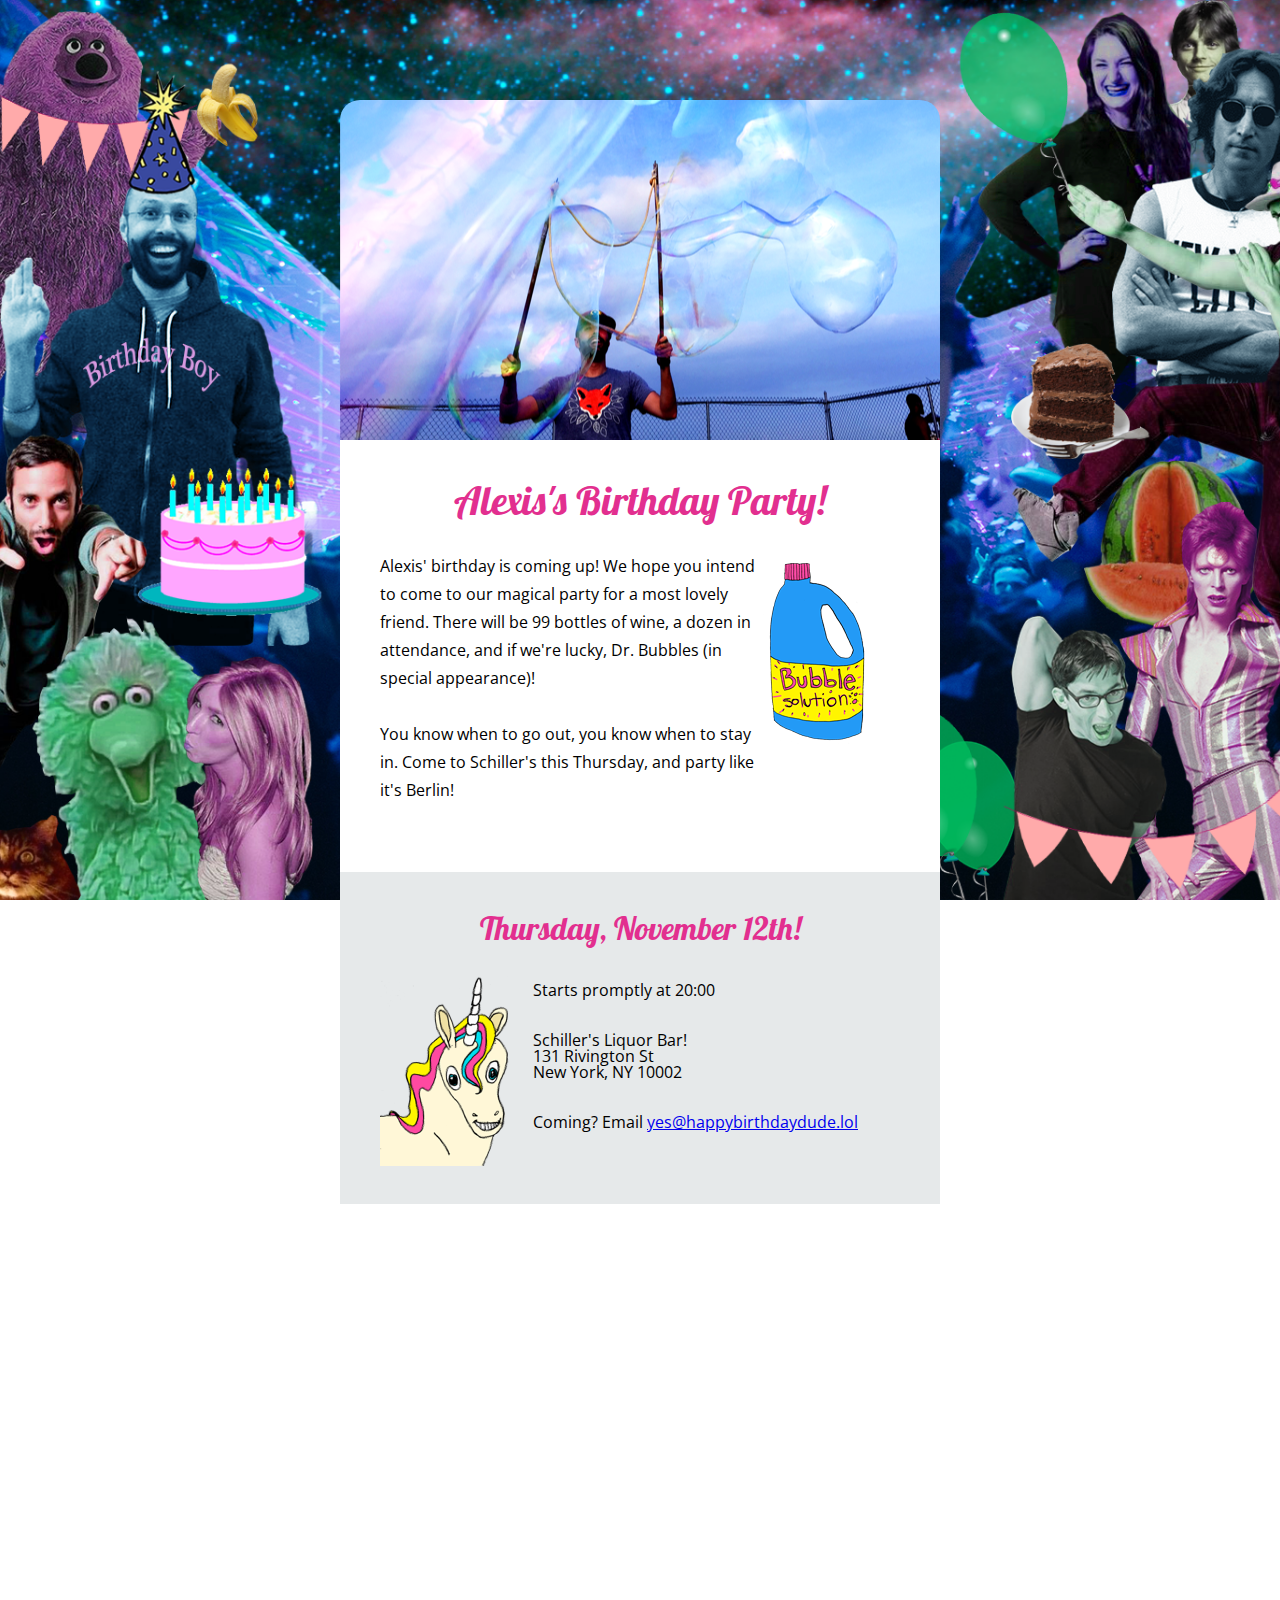
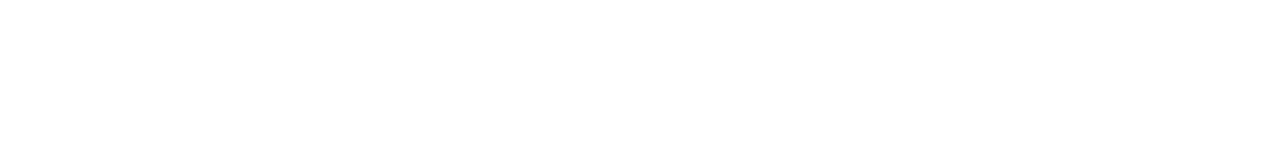
<file: index.html>
<!DOCTYPE html>
<html>
  <head>
    <title>Happy Birthday Alexis!</title>
    <meta name="description" content="Happy Birthday Alexis!">
    <link rel="stylesheet" href="css/reset.css">
    <link rel="stylesheet" href="css/style.css">
     <link rel="stylesheet" href="css/small.css" media = "(max-width:800px)">
    <link href='https://fonts.googleapis.com/css?family=Open+Sans:300,700|Lobster' rel='stylesheet' type='text/css'>
    <meta name="viewport" content="width=device-width, initial-scale=1">
  </head>
  <body>
    <div class="container">

   <div class = "hero">
  <img src="images/hero-image.png" alt = "Dr. Bubbles">
  </div>
   <section class = "intro">

      <h1>Alexis's Birthday Party!</h1>
      <aside class = "right">
       <img src="images/bubble-bottle.png" alt = "Bubble Solution">
       </aside>
      <p>Alexis' birthday is coming up! We hope you intend to come to our magical party for a most lovely friend. There will be 99 bottles of wine, a dozen in attendance, and if we're lucky, Dr. Bubbles (in special appearance)!</p>

      <p>You know when to go out, you know when to stay in. Come to Schiller's this Thursday, and party like it's Berlin!</p>
  </section>

    <section class = "contact">
      <h2>Thursday, November 12th!</h2>
      <aside class = "left">
       <img src="images/unicorn.png" alt = "Unicorn">
       </aside>
     <p>Starts promptly at <time>20:00</time></p>

      <p><address>Schiller's Liquor Bar!<br>
      131 Rivington St<br>
      New York, NY 10002
      </address>
      </p>

      <p>Coming? Email <a href="mailto:yes@happybirthdaydude.lol?Subject=Yes I'm Coming" >yes@happybirthdaydude.lol</a></p>
  </section>
  <section class = "often">
    <iframe src="https://www.google.com/maps/embed?pb=!1m14!1m8!1m3!1d12095.757331773579!2d-73.986694!3d40.719352!3m2!1i1024!2i768!4f13.1!3m3!1m2!1s0x0%3A0x6455254f2d644a86!2sSchiller&#39;s%20Liquor%20Bar!5e0!3m2!1sen!2sin!4v1594709418976!5m2!1sen!2sin" width="600" height="450" frameborder="0" style="border:0;" allowfullscreen="" aria-hidden="false" tabindex="0"></iframe>
  </section>


      
    </div>
  </body>
</html>
</file>
<file: css/style.css>
/*
 * General Styles
*/


body {
  background: url('../images/space-background.png');
  font-family: 'Open Sans', arial, sans-serif;

  /* Full Page Background Reciepe */
  background-size: cover;
  background-position: center;
  background-attachment: fixed;
}

* {
  -moz-box-sizing: border-box; /* Firexfox */
  -webkit-box-sizing: border-box; /* Safari/Chrome/iOS/Android */
  box-sizing: border-box; /* IE */
}

.clearfix:after {
  content: "";
  display: table;
  clear: both;
}

p {
  font-size: 1rem;
  line-height: 1.75;
  margin-bottom: 1.75rem;
}

strong {
  font-weight: bold;
}

ul li {
  list-style: decimal inside;
}

/*
 * Heading Styles
*/


h1, h2 {
  font-family: 'Lobster', cursive;
  color: #e22f8f;
  text-align: center;
  margin-bottom: 2rem;
}

h1 {

  font-size: 2.5rem;
}

h2 {
  font-size: 2rem;
}
/*
 * Container Styles
*/
.container {
  width: 37.5rem;
  margin: 6.25rem auto;

 
  }

/*
 * Hero Styles
*/
.hero{
  line-height: 0;
}

.hero img{
  width:100%;
  border-radius:1.25rem 1.25rem 0 0;
}
/*
 * Section Styles
*/

section.intro,section.contact{
  padding:2.5rem;
}
section.intro{
  background:#FFF;
}
section.contact{
  background:#e6e9ea;
}


/*
 * Section Styles
*/

section.intro,section.contact{
  padding:2.5rem;
}
section.intro{
  background: #FFF;
}

/*
 * Aside Styles
*/

aside.left{
  float:left;
}

aside.right{
  float:right;
}
aside {
  margin-right: 1.5rem;
}
</file>
<file: css/small.css>
.container{
	width:100%;
	margin:0;
	padding:0;
}
.hero img{
	border-radius:0;
}
aside.right,aside.left{
	text-align:center;
	float:inherit;
}

.often .container{
	width:800px;
}
</file>
